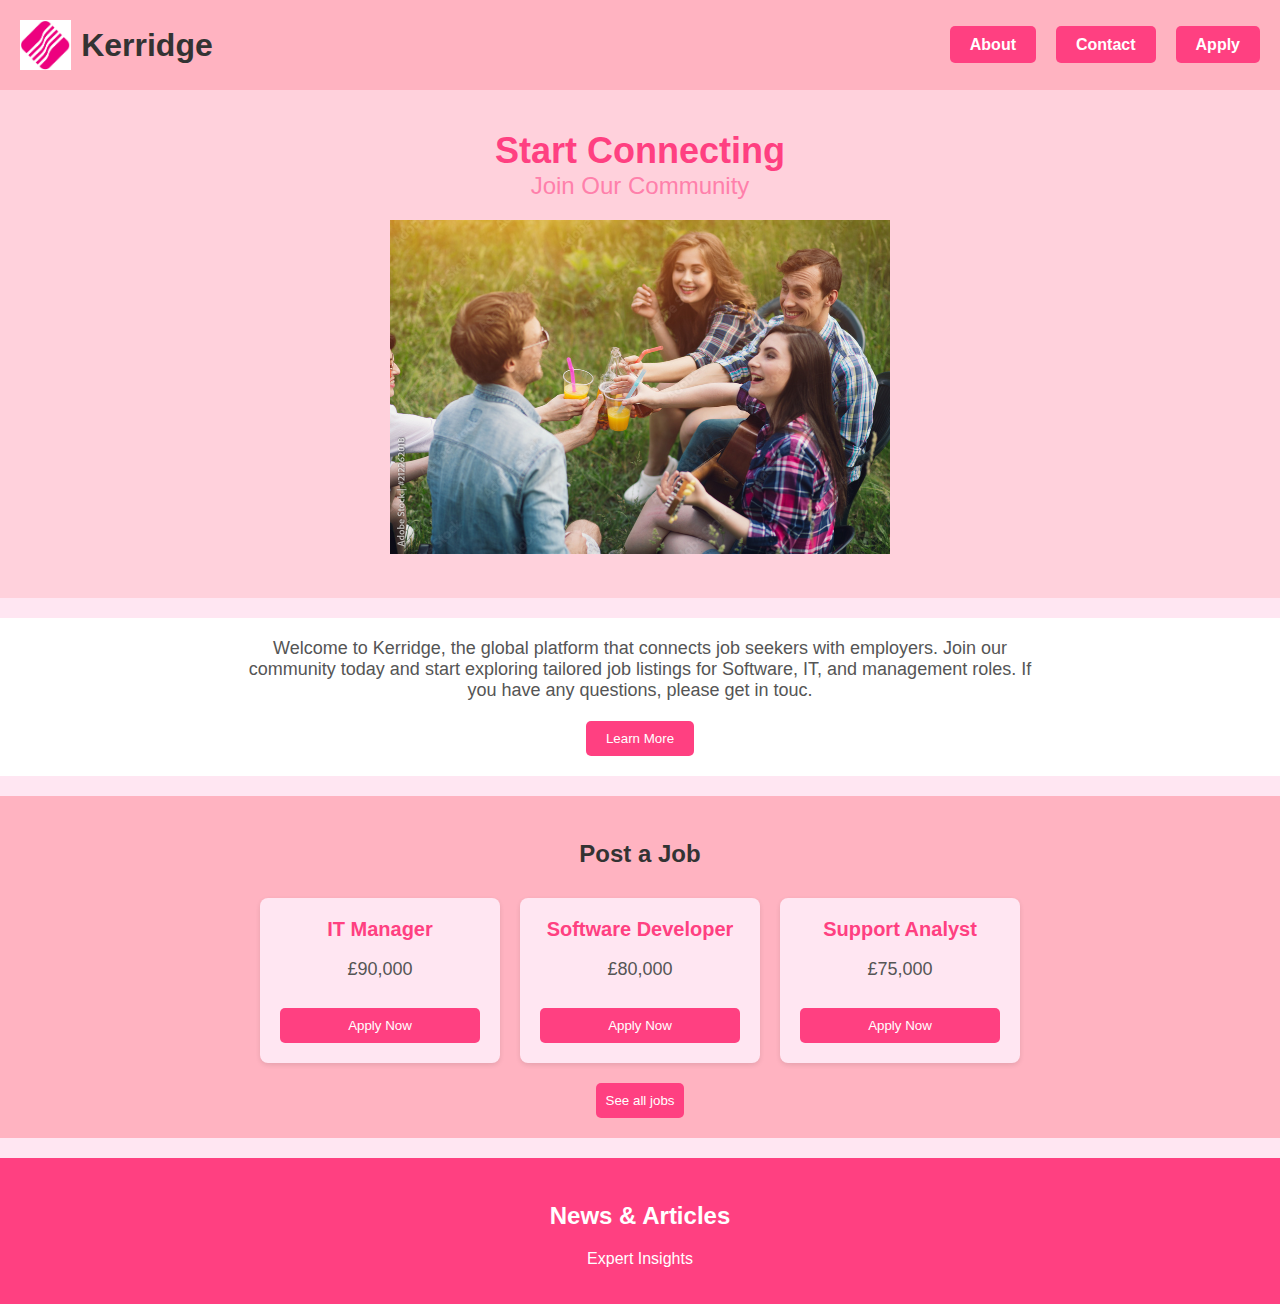
<file: index.html>
<!DOCTYPE html>
<html lang="en">
<head>
    <meta charset="UTF-8">
    <meta name="viewport" content="width=device-width, initial-scale=1.0">
    <title>Kerridge - Start Connecting</title>
    <link rel="stylesheet" href="1.css">
</head>
<body>
    <header>
        <div class="logo">
            <img src="images.png" alt="Kerridge Logo" class="logo-image">
            <h1>Kerridge</h1>
        </div>
        <nav>
            <ul>
                <li><a href="1.3.html">About</a></li>
                <li><a href="#">Contact</a></li>
                <li><a href="#">Apply</a></li>
            </ul>
        </nav>
    </header>
    <main>
        <section class="hero">
            <div class="hero-text">
                <h2>Start Connecting</h2>
                <p>Join Our Community</p>
            </div>
            <div class="hero-image">
                <img src="website image.jpeg" alt="Connecting People">
            </div>
        </section>
        <section class="about">
            <p>
                Welcome to Kerridge, the global platform that connects job seekers with employers. 
                Join our community today and start exploring tailored job listings for Software, 
                IT, and management roles. If you have any questions, please get in touc.
            </p>
            <button>Learn More</button>
        </section>
        <section class="jobs">
            <h3>Post a Job</h3>
            <div class="job-listings">
                <div class="job">
                    <h4>IT Manager</h4>
                    <p>£90,000</p>
                    <button>Apply Now</button>
                </div>
                <div class="job">
                    <h4>Software Developer</h4>
                    <p>£80,000</p>
                    <button>Apply Now</button>
                </div>
                <div class="job">
                    <h4>Support Analyst</h4>
                    <p>£75,000</p>
                    <button>Apply Now</button>
                </div>
            </div>
            <a href="1.2.html" class="see-all-jobs-link"><button>See all jobs</button></a>
        </section>
        <section class="news">
            <h3>News & Articles</h3>
            <p>Expert Insights</p>
        </section>
    </main>
</body>
</html>
</file>
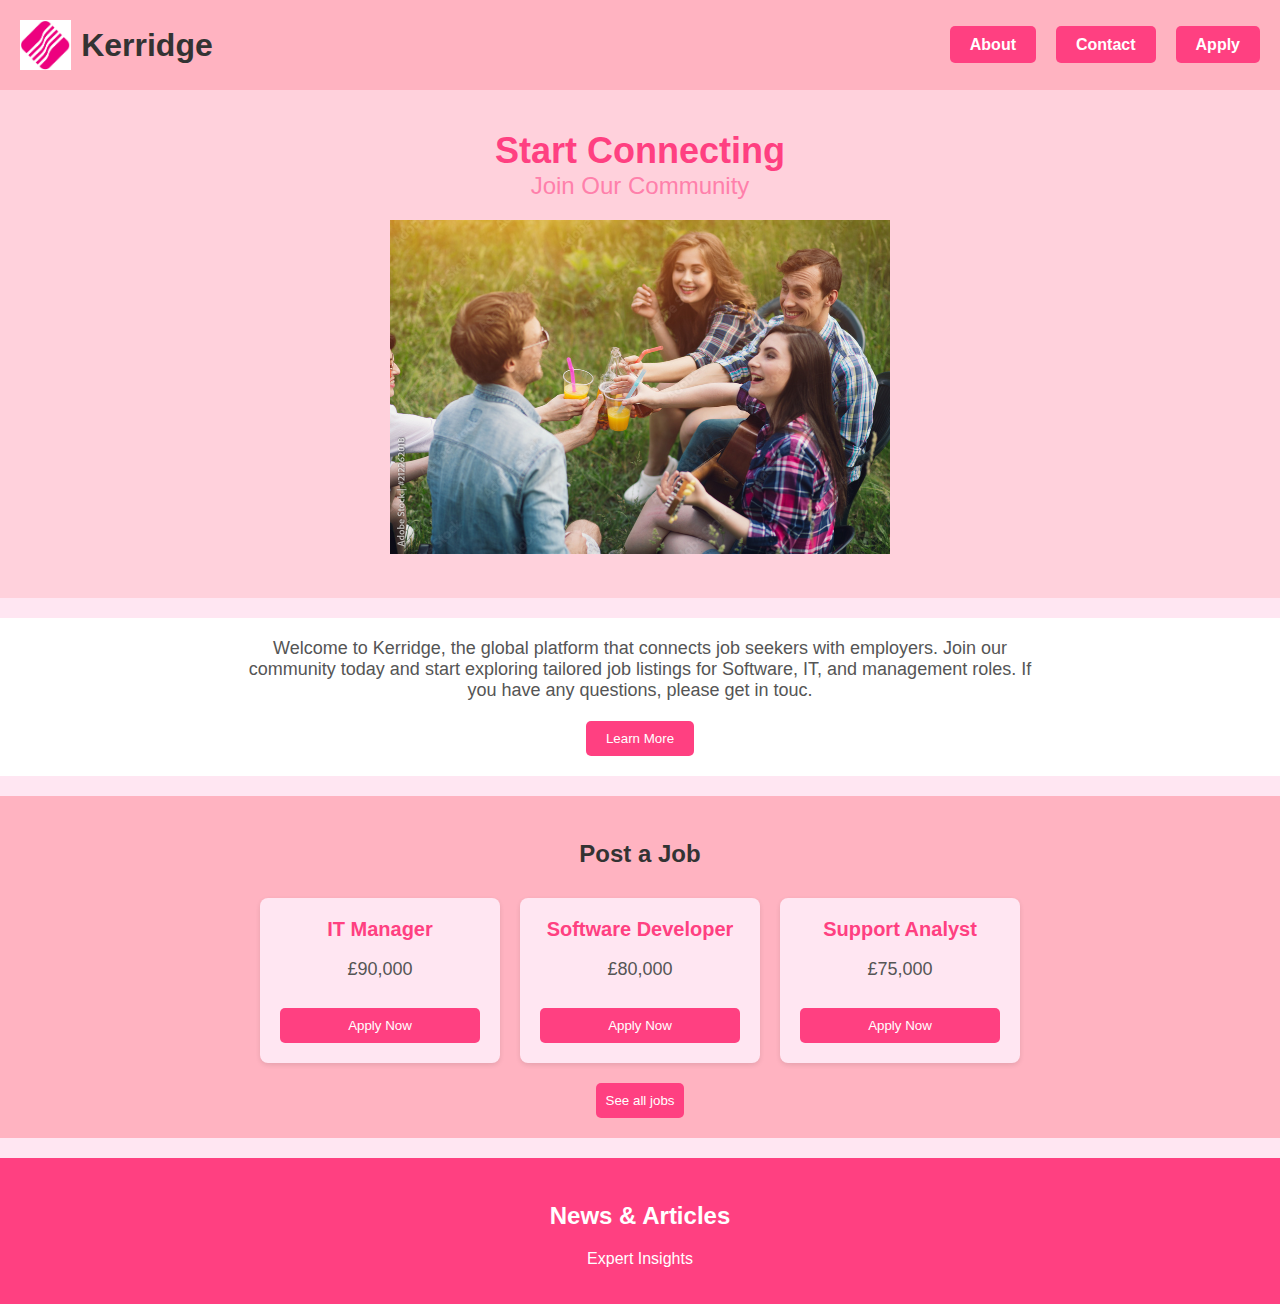
<file: 1.1.html>
<!DOCTYPE html>
<html lang="en">
<head>
    <meta charset="UTF-8">
    <meta name="viewport" content="width=device-width, initial-scale=1.0">
    <title>Kerridge - Start Connecting</title>
    <link rel="stylesheet" href="1.css">
</head>
<body>
    <header>
        <div class="logo">
            <img src="images.png" alt="Kerridge Logo" class="logo-image">
            <h1>Kerridge</h1>
        </div>
        <nav>
            <ul>
                <li><a href="1.3.html">About</a></li>
                <li><a href="#">Contact</a></li>
                <li><a href="#">Apply</a></li>
            </ul>
        </nav>
    </header>
    <main>
        <section class="hero">
            <div class="hero-text">
                <h2>Start Connecting</h2>
                <p>Join Our Community</p>
            </div>
            <div class="hero-image">
                <img src="website image.jpeg" alt="Connecting People">
            </div>
        </section>
        <section class="about">
            <p>
                Welcome to Kerridge, the global platform that connects job seekers with employers. 
                Join our community today and start exploring tailored job listings for Software, 
                IT, and management roles. If you have any questions, please get in touc.
            </p>
            <button>Learn More</button>
        </section>
        <section class="jobs">
            <h3>Post a Job</h3>
            <div class="job-listings">
                <div class="job">
                    <h4>IT Manager</h4>
                    <p>£90,000</p>
                    <button>Apply Now</button>
                </div>
                <div class="job">
                    <h4>Software Developer</h4>
                    <p>£80,000</p>
                    <button>Apply Now</button>
                </div>
                <div class="job">
                    <h4>Support Analyst</h4>
                    <p>£75,000</p>
                    <button>Apply Now</button>
                </div>
            </div>
            <a href="1.2.html" class="see-all-jobs-link"><button>See all jobs</button></a>
        </section>
        <section class="news">
            <h3>News & Articles</h3>
            <p>Expert Insights</p>
        </section>
    </main>
</body>
</html>
</file>
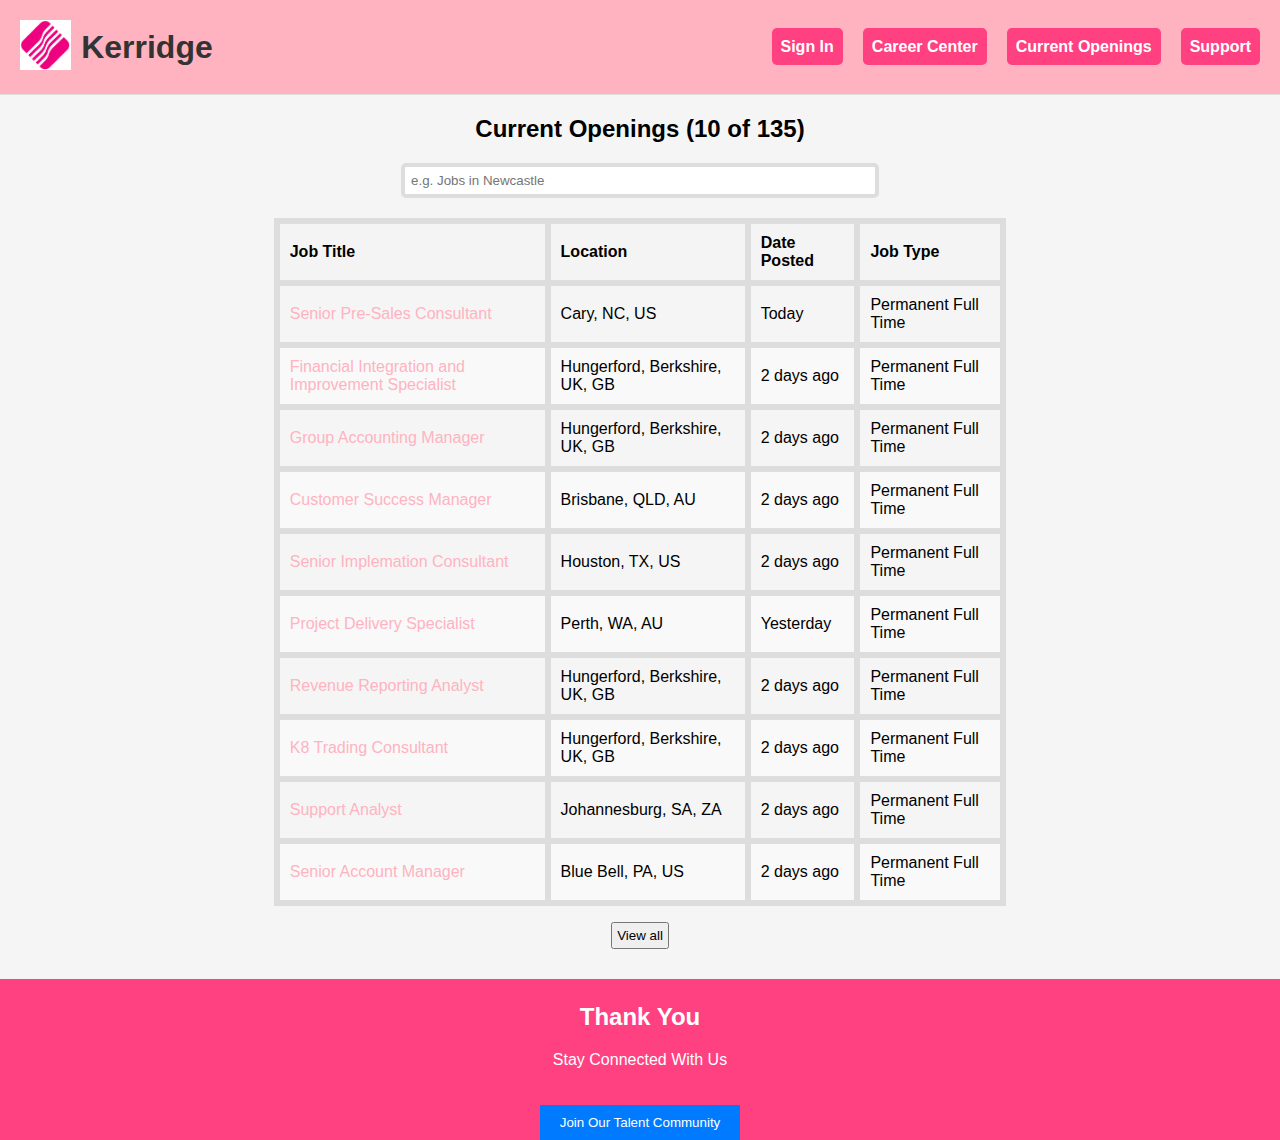
<file: 1.2.html>
<!DOCTYPE html>
<html lang="en">
<head>
    <meta charset="UTF-8">
    <meta name="viewport" content="width=device-width, initial-scale=1.0">
    <title>Current Openings - Kerridge</title>
    <link rel="stylesheet" href="2.css">
</head>
<body>
    <header>
        <div class="logo">
            <a href="1.1.html">
            <img src="images.png" alt="Kerridge Logo" class="logo-image"></a>
            <h1>Kerridge</h1>
        </div>
        <nav>
            <ul>
                <li><a href="#">Sign In</a></li>
                <li><a href="#">Career Center</a></li>
                <li><a href="#">Current Openings</a></li>
                <li><a href="#">Support</a></li>
            </ul>
        </nav>
    </header>
    <main>
        <section class="current-openings">
            <h2>Current Openings (10 of 135)</h2>
            <input type="text" placeholder="e.g. Jobs in Newcastle">
            
            <!-- Table for Job Listings -->
            <table class="job-table">
                <thead>
                    <tr>
                        <th>Job Title</th>
                        <th>Location</th>
                        <th>Date Posted</th>
                        <th>Job Type</th>
                    </tr>
                </thead>
                <tbody>
                    <tr>
                        <td><a href="ml">Senior Pre-Sales Consultant</a></td>
                        <td>Cary, NC, US</td>
                        <td>Today</td>
                        <td>Permanent Full Time</td>
                    </tr>
                    <tr>
                        <td><a href="1.5.html">Financial Integration and Improvement Specialist</a></td>
                        <td>Hungerford, Berkshire, UK, GB</td>
                        <td>2 days ago</td>
                        <td>Permanent Full Time</td>
                    </tr>
                    <tr>
                        <td><a href="ml">Group Accounting Manager</a></td>
                        <td>Hungerford, Berkshire, UK, GB</td>
                        <td>2 days ago</td>
                        <td>Permanent Full Time</td>
                    </tr>
                    <tr>
                        <td><a href="ml">Customer Success Manager</a></td>
                        <td>Brisbane, QLD, AU</td>
                        <td>2 days ago</td>
                        <td>Permanent Full Time</td>
                    </tr>
                    <tr>
                        <td><a href="ml">Senior Implemation Consultant</a></td>
                        <td>Houston, TX, US</td>
                        <td>2 days ago</td>
                        <td>Permanent Full Time</td>
                    </tr>
                    <tr>
                        <td><a href="1.4.html">Project Delivery Specialist</a></td>
                        <td>Perth, WA, AU</td>
                        <td>Yesterday</td>
                        <td>Permanent Full Time</td>
                    </tr>
                    <tr>
                        <td><a href="1.6.html">Revenue Reporting Analyst</a></td>
                        <td>Hungerford, Berkshire, UK, GB</td>
                        <td>2 days ago</td>
                        <td>Permanent Full Time</td>
                    </tr>
                    <tr>
                        <td><a href="ml">K8 Trading Consultant</a></td>
                        <td>Hungerford, Berkshire, UK, GB</td>
                        <td>2 days ago</td>
                        <td>Permanent Full Time</td>
                    </tr>
                    <tr>
                        <td><a href="ml">Support Analyst</a></td>
                        <td>Johannesburg, SA, ZA</td>
                        <td>2 days ago</td>
                        <td>Permanent Full Time</td>
                    </tr>
                    <tr>
                        <td><a href="ml">Senior Account Manager</a></td>
                        <td>Blue Bell, PA, US</td>
                        <td>2 days ago</td>
                        <td>Permanent Full Time</td>
                    </tr>
                </tbody>
            </table>
            <p></p>
            <button class="view-all">View all</button>
        </section>
        <section class="news">
            <h3>Thank You</h3>
            <p>Stay Connected With Us</p>
            <button class="join-community">Join Our Talent Community</button>
        </section>
    </main>
</body>
</html>
</file>
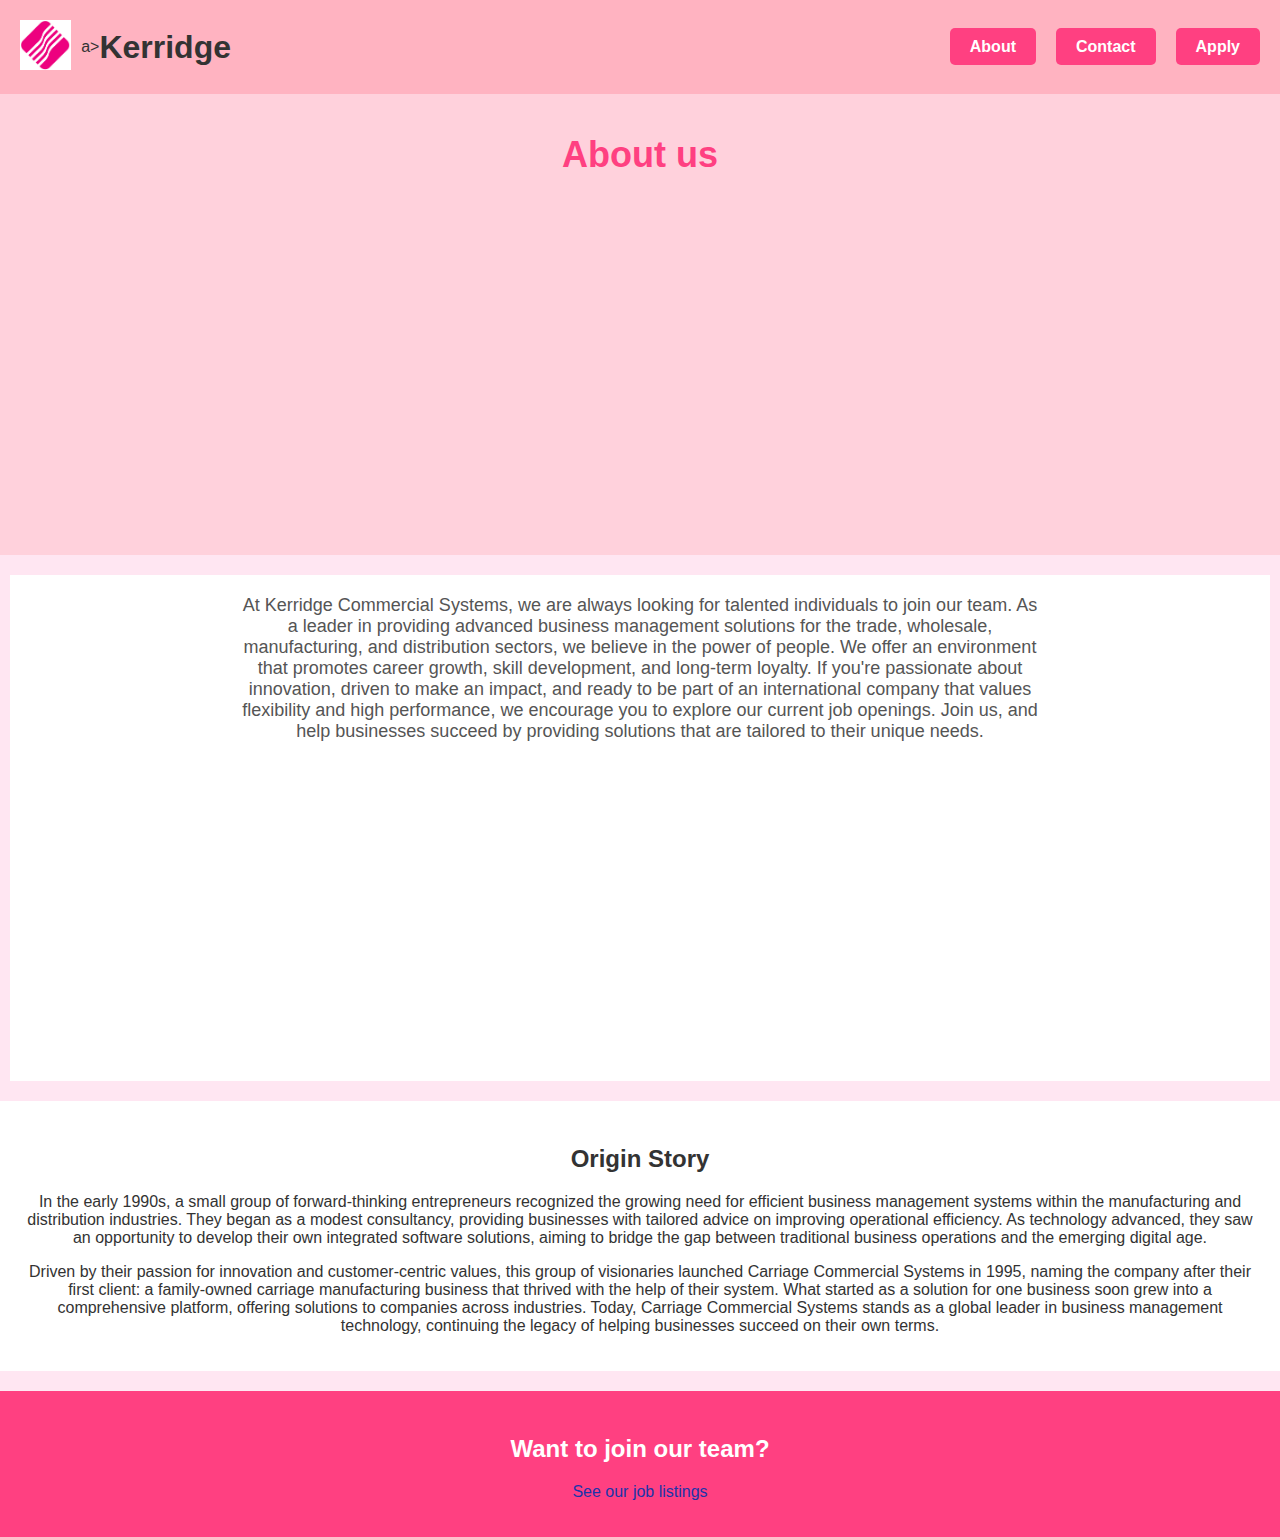
<file: 1.3.html>
<!DOCTYPE html>
<html lang="en">
<head>
    <meta charset="UTF-8">
    <meta name="viewport" content="width=device-width, initial-scale=1.0">
    <title>Kerridge - Start Connecting</title>
    <link rel="stylesheet" href="3.css">
</head>
<body>
    <header>
        <div class="logo">
            <a href="index.html">
            <img src="images.png" alt="Kerridge Logo" class="logo-image"></a>a>
            <h1>Kerridge</h1>
        </div>
        <nav>
            <ul>
                <li><a href="#">About</a></li>
                <li><a href="#">Contact</a></li>
                <li><a href="#">Apply</a></li>
            </ul>
        </nav>
    </header>
    <main>
        <section class="hero">
            <div class="hero-text">
                <h2>About us</h2>
                <p></p>
            </div>
            <div class="hero-image">
                <iframe width="560" height="315" src="https://www.youtube.com/embed/RrIFQKpQo9Y?si=oBqce3QwooRobrh8" 
                title="YouTube video player" frameborder="0" allow="accelerometer; autoplay; clipboard-write; encrypted-media; 
                gyroscope; picture-in-picture; web-share" referrerpolicy="strict-origin-when-cross-origin" 
                allowfullscreen></iframe>
            </div>
        </section>
        <section class="about">
            <p>
                At Kerridge Commercial Systems, we are always looking for talented individuals to join our team. 
                As a leader in providing advanced business management solutions for the trade, wholesale, manufacturing, 
                and distribution sectors, we believe in the power of people. We offer an environment that promotes career growth, 
                skill development, and long-term loyalty. If you're passionate about innovation, driven to make an impact, 
                and ready to be part of an international company that values flexibility and high performance, we encourage you 
                to explore our current job openings. Join us, and help businesses succeed by providing solutions that are tailored 
                to their unique needs. 
            </p>
            <div class="hero-image">
                <iframe width="560" height="315" src="https://www.youtube.com/embed/H005y3VO834?si=DF5ckeZAaOyKd3kG&amp;controls=0" 
                title="YouTube video player" frameborder="0" allow="accelerometer; autoplay; clipboard-write; encrypted-media; gyroscope; 
                picture-in-picture; web-share" referrerpolicy="strict-origin-when-cross-origin" allowfullscreen></iframe>
            </div>
        </section>
        <section class="jobs">
            <h3>Origin Story</h3>
            <p>
                In the early 1990s, a small group of forward-thinking entrepreneurs recognized the growing need 
                for efficient business management systems within the manufacturing and distribution industries. 
                They began as a modest consultancy, providing businesses with tailored advice on improving operational 
                efficiency. As technology advanced, they saw an opportunity to develop their own integrated software 
                solutions, aiming to bridge the gap between traditional business operations and the emerging digital age.</p>                
                
                Driven by their passion for innovation and customer-centric values, this group of visionaries launched Carriage 
                Commercial Systems in 1995, naming the company after their first client: a family-owned carriage manufacturing 
                business that thrived with the help of their system. What started as a solution for one business soon grew into 
                a comprehensive platform, offering solutions to companies across industries. Today, Carriage Commercial Systems 
                stands as a global leader in business management technology, continuing the legacy of helping businesses succeed 
                on their own terms.
            </p>
        </section>
        <section class="news">
            <h3>Want to join our team?</h3>
            <p><a href ="2.html">See our job listings</a></p>
        </section>
    </main>
</body>
</html>
</file>
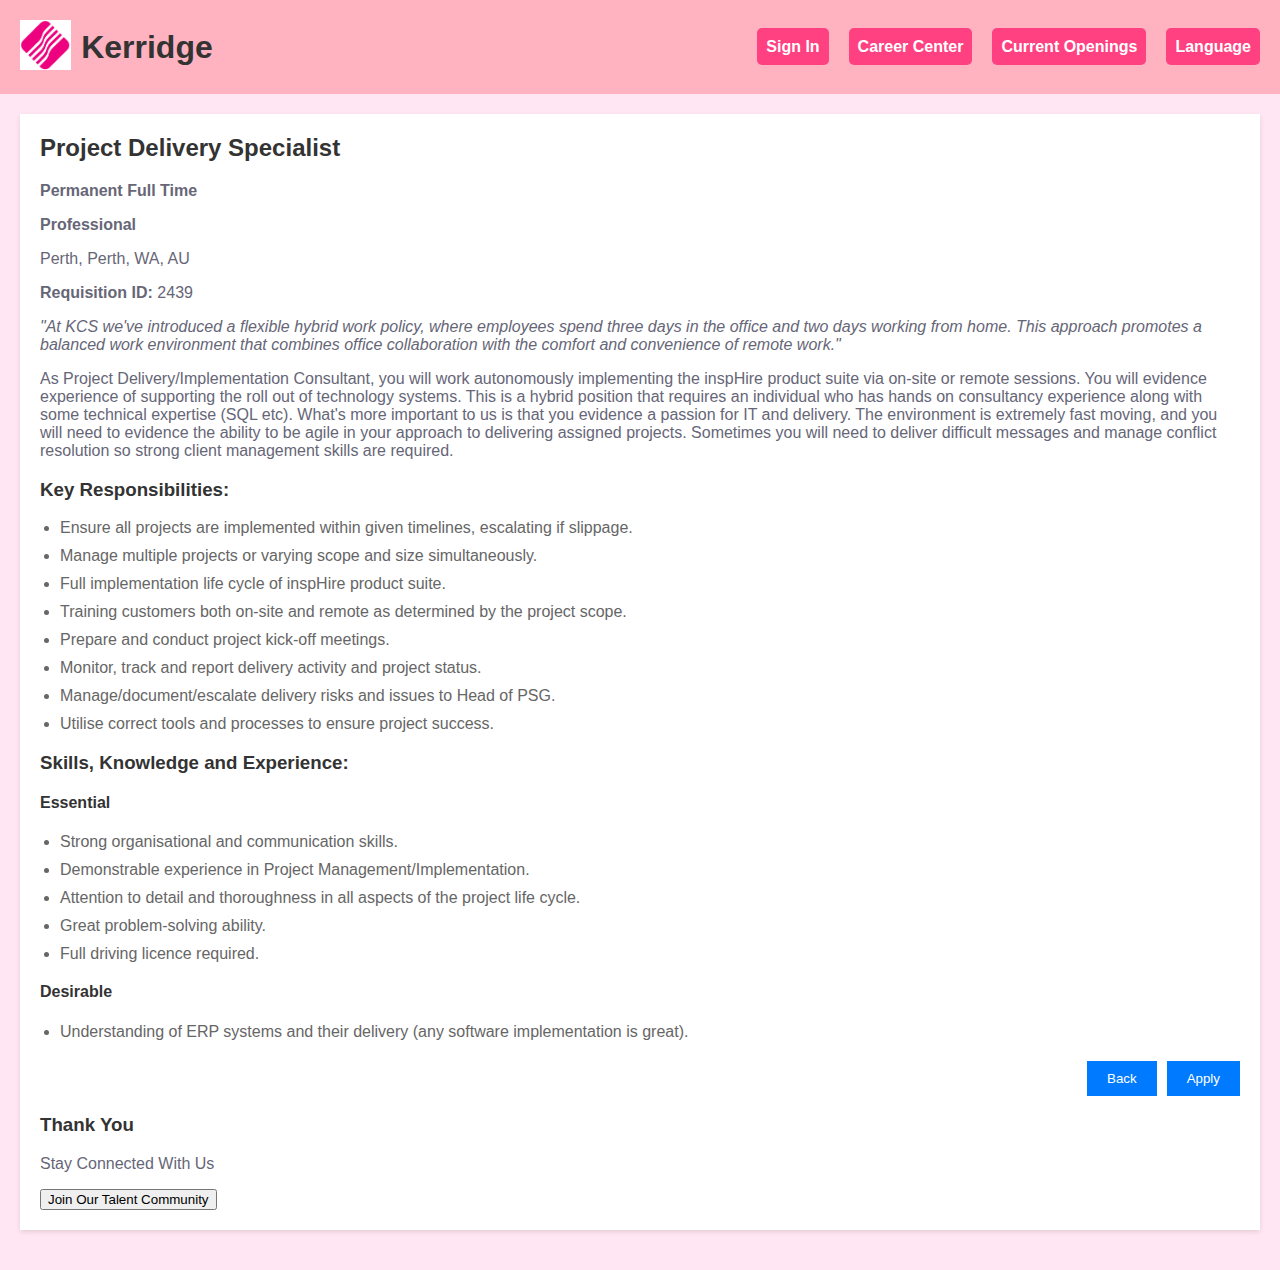
<file: 1.4.html>
<!DOCTYPE html>
<html lang="en">
<head>
    <meta charset="UTF-8">
    <meta name="viewport" content="width=device-width, initial-scale=1.0">
    <title>Project Delivery Specialist - Kerridge</title>
    <link rel="stylesheet" href="4.css">
</head>
<body>
    <header>
        <div class="logo">
            <a href="1.1.html">
            <img src="images.png" alt="Kerridge Logo" class="logo-image"></a>
            <h1>Kerridge</h1>
        </div>
        <nav>
            <ul>
                <li><a href="#">Sign In</a></li>
                <li><a href="#">Career Center</a></li>
                <li><a href="#">Current Openings</a></li>
                <li><a href="#">Language</a></li>
            </ul>
        </nav>
    </header>
    <main>
        <section class="job-details">
            <h2>Project Delivery Specialist</h2>
            <p><strong>Permanent Full Time</strong></p>
            <p><strong>Professional</strong></p>
            <p>Perth, Perth, WA, AU</p>
            <p><strong>Requisition ID:</strong> 2439</p>
            <p><em>"At KCS we've introduced a flexible hybrid work policy, where employees spend three days in the office and two days working from home. This approach promotes a balanced work environment that combines office collaboration with the comfort and convenience of remote work."</em></p>
            <p>As Project Delivery/Implementation Consultant, you will work autonomously implementing the inspHire product suite via on-site or remote sessions. You will evidence experience of supporting the roll out of technology systems. This is a hybrid position that requires an individual who has hands on consultancy experience along with some technical expertise (SQL etc). What's more important to us is that you evidence a passion for IT and delivery. The environment is extremely fast moving, and you will need to evidence the ability to be agile in your approach to delivering assigned projects. Sometimes you will need to deliver difficult messages and manage conflict resolution so strong client management skills are required.</p>
            <h3>Key Responsibilities:</h3>
            <ul>
                <li>Ensure all projects are implemented within given timelines, escalating if slippage.</li>
                <li>Manage multiple projects or varying scope and size simultaneously.</li>
                <li>Full implementation life cycle of inspHire product suite.</li>
                <li>Training customers both on-site and remote as determined by the project scope.</li>
                <li>Prepare and conduct project kick-off meetings.</li>
                <li>Monitor, track and report delivery activity and project status.</li>
                <li>Manage/document/escalate delivery risks and issues to Head of PSG.</li>
                <li>Utilise correct tools and processes to ensure project success.</li>
            </ul>
            <h3>Skills, Knowledge and Experience:</h3>
            <h4>Essential</h4>
            <ul>
                <li>Strong organisational and communication skills.</li>
                <li>Demonstrable experience in Project Management/Implementation.</li>
                <li>Attention to detail and thoroughness in all aspects of the project life cycle.</li>
                <li>Great problem-solving ability.</li>
                <li>Full driving licence required.</li>
            </ul>
            <h4>Desirable</h4>
            <ul>
                <li>Understanding of ERP systems and their delivery (any software implementation is great).</li>
            </ul>
            <div class="buttons">
                <button>Back</button>
                <button>Apply</button>
            </div>
            <section class="news">
                <h3>Thank You</h3>
                <p>Stay Connected With Us</p>
                <button class="join-community">Join Our Talent Community</button>
            </section>
        </section>
    </main>
</body>
</html>
</file>
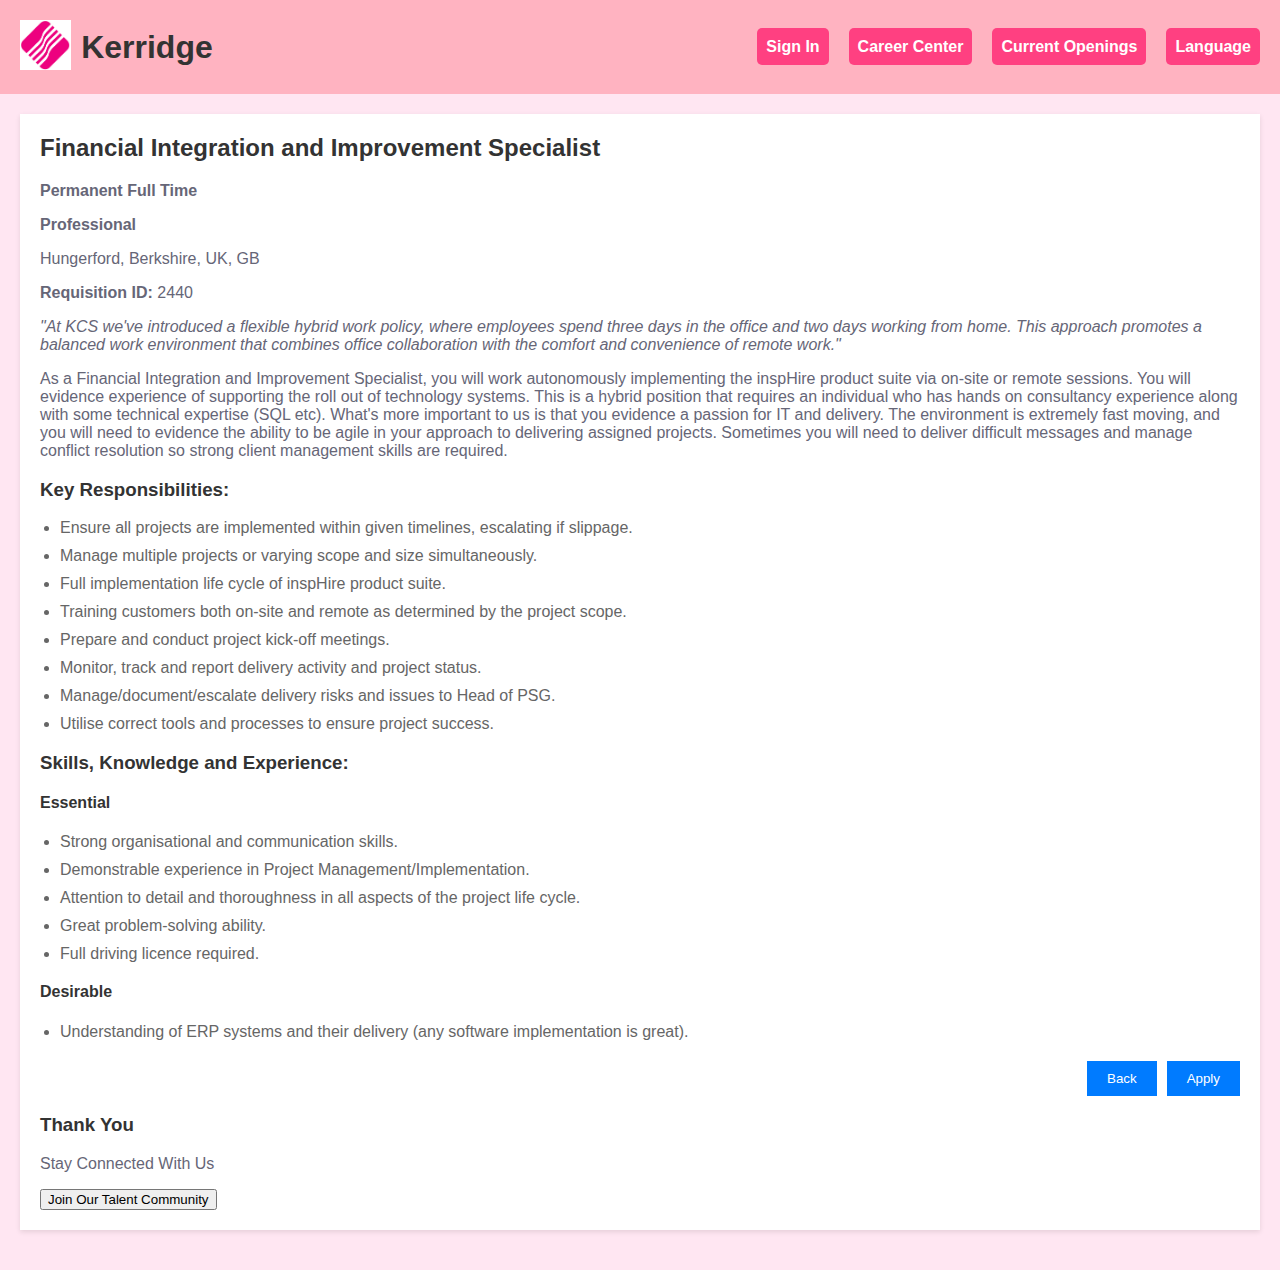
<file: 1.5.html>
<!DOCTYPE html>
<html lang="en">
<head>
    <meta charset="UTF-8">
    <meta name="viewport" content="width=device-width, initial-scale=1.0">
    <title>Financial Integration and Improvement Specialist - Kerridge</title>
    <link rel="stylesheet" href="5.css">
</head>
<body>
    <header>
        <div class="logo">
            <a href="1.1.html">
            <img src="images.png" alt="Kerridge Logo" class="logo-image"></a>
            <h1>Kerridge</h1>
        </div>
        <nav>
            <ul>
                <li><a href="#">Sign In</a></li>
                <li><a href="#">Career Center</a></li>
                <li><a href="#">Current Openings</a></li>
                <li><a href="#">Language</a></li>
            </ul>
        </nav>
    </header>
    <main>
        <section class="job-details">
            <h2>Financial Integration and Improvement Specialist</h2>
            <p><strong>Permanent Full Time</strong></p>
            <p><strong>Professional</strong></p>
            <p>Hungerford, Berkshire, UK, GB</p>
            <p><strong>Requisition ID:</strong> 2440</p>
            <p><em>"At KCS we've introduced a flexible hybrid work policy, where employees spend three days in the office and two days working from home. This approach promotes a balanced work environment that combines office collaboration with the comfort and convenience of remote work."</em></p>
            <p>As a Financial Integration and Improvement Specialist, you will work autonomously implementing the inspHire product suite via on-site or remote sessions. You will evidence experience of supporting the roll out of technology systems. This is a hybrid position that requires an individual who has hands on consultancy experience along with some technical expertise (SQL etc). What's more important to us is that you evidence a passion for IT and delivery. The environment is extremely fast moving, and you will need to evidence the ability to be agile in your approach to delivering assigned projects. Sometimes you will need to deliver difficult messages and manage conflict resolution so strong client management skills are required.</p>
            <h3>Key Responsibilities:</h3>
            <ul>
                <li>Ensure all projects are implemented within given timelines, escalating if slippage.</li>
                <li>Manage multiple projects or varying scope and size simultaneously.</li>
                <li>Full implementation life cycle of inspHire product suite.</li>
                <li>Training customers both on-site and remote as determined by the project scope.</li>
                <li>Prepare and conduct project kick-off meetings.</li>
                <li>Monitor, track and report delivery activity and project status.</li>
                <li>Manage/document/escalate delivery risks and issues to Head of PSG.</li>
                <li>Utilise correct tools and processes to ensure project success.</li>
            </ul>
            <h3>Skills, Knowledge and Experience:</h3>
            <h4>Essential</h4>
            <ul>
                <li>Strong organisational and communication skills.</li>
                <li>Demonstrable experience in Project Management/Implementation.</li>
                <li>Attention to detail and thoroughness in all aspects of the project life cycle.</li>
                <li>Great problem-solving ability.</li>
                <li>Full driving licence required.</li>
            </ul>
            <h4>Desirable</h4>
            <ul>
                <li>Understanding of ERP systems and their delivery (any software implementation is great).</li>
            </ul>
            <div class="buttons">
                <button>Back</button>
                <button>Apply</button>
            </div>
            <section class="news">
                <h3>Thank You</h3>
                <p>Stay Connected With Us</p>
                <button class="join-community">Join Our Talent Community</button>
            </section>
        </section>
    </main>
</body>
</html>
</file>
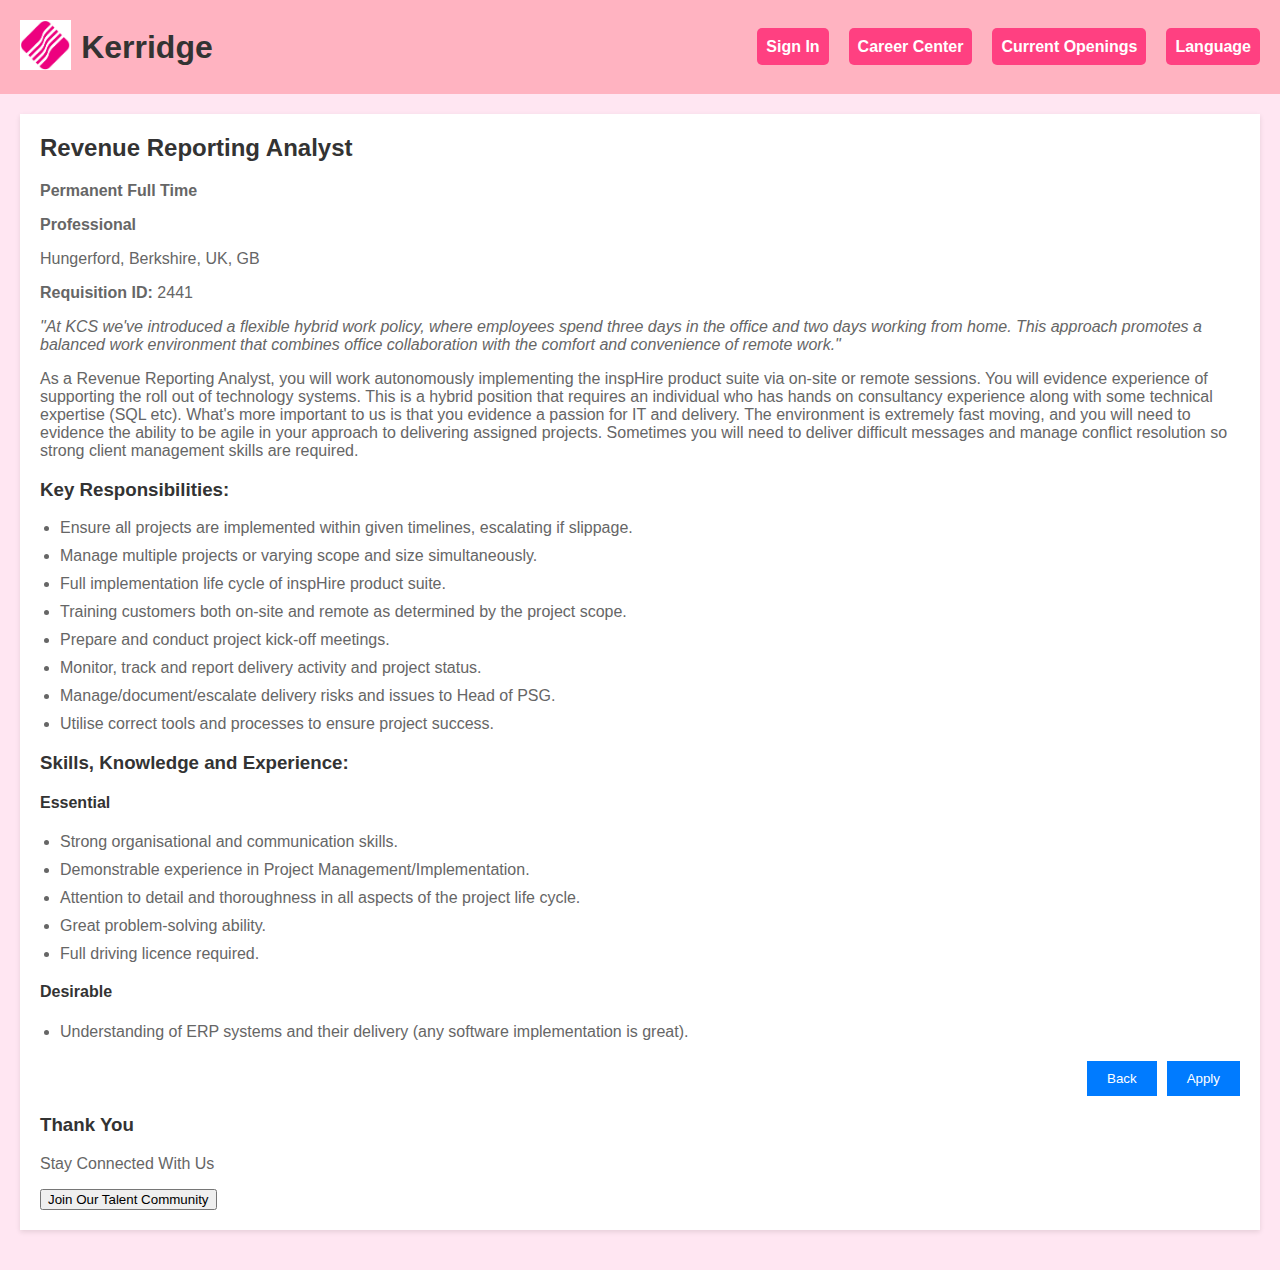
<file: 1.6.html>
<!DOCTYPE html>
<html lang="en">
<head>
    <meta charset="UTF-8">
    <meta name="viewport" content="width=device-width, initial-scale=1.0">
    <title>Revenue Reporting Analyst - Kerridge</title>
    <link rel="stylesheet" href="6.css">
</head>
<body>
    <header>
        <div class="logo">
            <a href="1.1.html">
            <img src="images.png" alt="Kerridge Logo" class="logo-image"></a>
            <h1>Kerridge</h1>
        </div>
        <nav>
            <ul>
                <li><a href="#">Sign In</a></li>
                <li><a href="#">Career Center</a></li>
                <li><a href="#">Current Openings</a></li>
                <li><a href="#">Language</a></li>
            </ul>
        </nav>
    </header>
    <main>
        <section class="job-details">
            <h2>Revenue Reporting Analyst</h2>
            <p><strong>Permanent Full Time</strong></p>
            <p><strong>Professional</strong></p>
            <p>Hungerford, Berkshire, UK, GB</p>
            <p><strong>Requisition ID:</strong> 2441</p>
            <p><em>"At KCS we've introduced a flexible hybrid work policy, where employees spend three days in the office and two days working from home. This approach promotes a balanced work environment that combines office collaboration with the comfort and convenience of remote work."</em></p>
            <p>As a Revenue Reporting Analyst, you will work autonomously implementing the inspHire product suite via on-site or remote sessions. You will evidence experience of supporting the roll out of technology systems. This is a hybrid position that requires an individual who has hands on consultancy experience along with some technical expertise (SQL etc). What's more important to us is that you evidence a passion for IT and delivery. The environment is extremely fast moving, and you will need to evidence the ability to be agile in your approach to delivering assigned projects. Sometimes you will need to deliver difficult messages and manage conflict resolution so strong client management skills are required.</p>
            <h3>Key Responsibilities:</h3>
            <ul>
                <li>Ensure all projects are implemented within given timelines, escalating if slippage.</li>
                <li>Manage multiple projects or varying scope and size simultaneously.</li>
                <li>Full implementation life cycle of inspHire product suite.</li>
                <li>Training customers both on-site and remote as determined by the project scope.</li>
                <li>Prepare and conduct project kick-off meetings.</li>
                <li>Monitor, track and report delivery activity and project status.</li>
                <li>Manage/document/escalate delivery risks and issues to Head of PSG.</li>
                <li>Utilise correct tools and processes to ensure project success.</li>
            </ul>
            <h3>Skills, Knowledge and Experience:</h3>
            <h4>Essential</h4>
            <ul>
                <li>Strong organisational and communication skills.</li>
                <li>Demonstrable experience in Project Management/Implementation.</li>
                <li>Attention to detail and thoroughness in all aspects of the project life cycle.</li>
                <li>Great problem-solving ability.</li>
                <li>Full driving licence required.</li>
            </ul>
            <h4>Desirable</h4>
            <ul>
                <li>Understanding of ERP systems and their delivery (any software implementation is great).</li>
            </ul>
            <div class="buttons">
                <button>Back</button>
                <button>Apply</button>
            </div>
            <section class="news">
                <h3>Thank You</h3>
                <p>Stay Connected With Us</p>
                <button class="join-community">Join Our Talent Community</button>
            </section>
        </section>
    </main>
</body>
</html>
</file>
<file: 1.css>
body {
    font-family: Arial, sans-serif;
    margin: 0;
    padding: 0;
    background-color: #ffe6f2;
    color: #333;
}

header {
    background-color: #ffb3c1;
    display: flex;
    justify-content: space-between;
    align-items: center;
    padding: 20px;
}

header .logo {
    display: flex;
    align-items: center;
}

header .logo img.logo-image {
    height: 50px;
    margin-right: 10px; 
}

@keyframes spin {
    0% {
        transform: rotate(0deg);
    }
    100% {
        transform: rotate(360deg);
    }
}

.logo-image:hover {
    animation: spin 4s infinite; /* Spins when hovered over */
    cursor: pointer;
}

header .logo h1 {
    margin: 0;
}

header nav ul {
    list-style-type: none;
    margin: 0;
    padding: 0;
    display: flex;
}

header nav ul li {
    margin-left: 20px;
}

header nav ul li a {
    text-decoration: none;
    color: #fff;
    font-weight: bold;
    background-color: #ff4081; /* Button-like background color */
    padding: 10px 20px; /* Button padding */
    border-radius: 5px; /* Rounded corners */
    transition: background-color 0.3s ease; /* Smooth transition */
}

header nav ul li a:hover {
    background-color: #ff80ab; /* Lighter color on hover */
}

.hero {
    background-color: #ffd1dc;
    padding: 40px 20px;
    text-align: center;
}

.hero-text {
    margin-bottom: 20px;
}

.hero-text h2 {
    margin: 0;
    font-size: 36px;
    color: #ff4081;
}

.hero-text p {
    margin: 0;
    font-size: 24px;
    color: #ff80ab;
}

.hero-image img {
    width: 100%;
    max-width: 500px;
    height: auto;
}

.about {
    padding: 20px;
    text-align: center;
    background-color: #fff;
    margin: 20px 0;
}

.about p {
    max-width: 800px;
    margin: 0 auto;
    font-size: 18px;
    color: #555;
}

.about button {
    margin-top: 20px;
    padding: 10px 20px;
    background-color: #ff4081;
    color: #fff;
    border: none;
    border-radius: 5px;
    cursor: pointer;
    transition: background-color 0.3s ease;
}

.about button:hover {
    background-color: #ff80ab;
}

.jobs {
    padding: 20px;
    text-align: center;
    background-color: #ffb3c1;
    margin: 20px 0;
}

.jobs h3 {
    margin-bottom: 20px;
    font-size: 24px;
}

.job-listings {
    display: flex;
    justify-content: center;
}

.job {
    background-color: #ffe6f2;
    padding: 20px;
    margin: 10px;
    width: 200px;
    border-radius: 8px;
    box-shadow: 0 2px 5px rgba(0,0,0,0.1);
}

.job h4 {
    margin: 0;
    font-size: 20px;
    color: #ff4081;
}

.job p {
    font-size: 18px;
    color: #555;
}

.job button {
    margin-top: 10px;
    padding: 10px;
    background-color: #ff4081;
    color: #fff;
    border: none;
    cursor: pointer;
    width: 100%;
}

.jobs button {
    margin-top: 10px;
    padding: 10px;
    background-color: #ff4081;
    color: #fff;
    border: none;
    border-radius: 5px;
    cursor: pointer;
    transition: background-color 0.3s ease;
}

.jobs button:hover {
    background-color: #ff80ab;
}

.news {
    padding: 20px;
    text-align: center;
    background-color: #ff4081;
    color: #fff;
}

.news h3 {
    margin-bottom: 20px;
    font-size: 24px;
}
</file>
<file: 2.css>
body {
    font-family: Arial, sans-serif;
    margin: 0;
    padding: 0;
    background-color: #f5f5f5;
    box-sizing: border-box;
}

main{
    margin-left: 0;
    padding: 20px;
    width: 100;
    display: flex;
    flex-direction: column;
}

header {
    display: flex;
    justify-content: space-between;
    align-items: center;
    padding: 20px;
    background-color: #ffb3c1;
    border-bottom: 1px solid #ddd;
}

header .logo {
    display: flex; /* This aligns items in a row */
    align-items: center; /* Vertically centers the logo and the text */
}header .logo {
    display: flex; /* This aligns items in a row */
    align-items: center; /* Vertically centers the logo and the text */
}

header .logo img {
    margin-right: 10px; /* Adds some space between the logo and the word */
}

header .logo h1 {
    margin: 0;
    font-size: px;
    color: #333;
}

header .logo p {
    height: 70px;
    margin: 0;
    font-size: 12px;
    color: #666;
}

.logo-image {
    cursor: pointer;
    height: 50px;
}

@keyframes spin {
    0% {
        transform: rotate(0deg);
    }
    100% {
        transform: rotate(360deg);
    }
}

/* Add keyframes for a bouncing animation */
@keyframes bounce {
    0%, 100% {
        transform: translateY(0);
    }
    50% {
        transform: translateY(-20px);
    }
}

/* Apply the animation to the logo */

/* If you prefer a bounce effect, replace the spin animation */
.logo-image:hover {
    animation: spin 4s infinite; /* Bounces when hovered over */
    cursor: pointer;
}

header nav ul {
    list-style-type: none;
    margin: 0;
    padding: 0;
    display: flex;
}

header nav ul li {
    margin-left: 20px;
}

header nav ul li a {
    text-decoration: none;
    color: #fff;
    font-weight: bold;
    background-color: #ff4081; /* Button-like background color */
    padding: 10px 9px; /* Button padding */
    border-radius: 5px; /* Rounded corners */
    transition: background-color 0.3s ease; /* Smooth transition */
}

aside {
    width: 250px;
    background-color: #333;
    color: #fff;
    position: fixed;
    top: 0;
    bottom: 0;
    padding-top: 80px;
}

aside ul {
    list-style-type: none;
    padding: 0;
}

aside ul li {
    padding: 10px 20px;
}

aside ul li a {
    color: #fff;
    text-decoration: none;
}

main {
    margin-left: 0px;
    padding: 0px;
}

.current-openings {
    text-align: center;
    margin-left: auto;
    margin-right: auto;
}

.current-openings input[type="text"] {
    display: block;
    margin: 20px auto;
    padding: 6px;
    width: 50%;
    border: 4px solid #ddd;
    border-radius: 5px;
}

.job-table {
    width: 80%;
    border-collapse: collapse;
    margin-top: 20px;
    margin-left: auto;
    margin-right: auto;
    padding: 20px;
}

.clearfix::after {
    content: "";
    display: block;
    clear: both;
}

.job-table th, .job-table td {
    border: 1px solid #ddd;
    padding: 10px;
    text-align: left;
}

.job-table th, .job-table td {
    border: 6px solid #ddd;
    padding: 10px;
    text-align: left;
}

.job-table td a {
    color: #ffb3c1; 
    text-decoration: none; /* Removes the underline */
}

.job-table td a:hover {
    text-decoration: underline; /* Adds underline on hover for better UX */
}

.job-table th {
    background-color: #f4f4f4;
    font-weight: bold;
}

.job-table tr:nth-child(even) {
    background-color: #f9f9f9;
}

.job-details {
    background-color: #fff;
    padding: 20px;
    box-shadow: 0 2px 5px rgba(0,0,0,0.1);
    margin-bottom: 20px;
}

.job-details h2 {
    margin-top: 0;
    color: #333;
}

.job-details p {
    color: #666;
}

.job-details h3 {
    color: #333;
}

.job-details ul {
    list-style-type: disc;
    padding-left: 20px;
    color: #667;
}

.job-details ul li {
    margin-bottom: 10px;
}

.job-details h4 {
    color: #333;
    margin-top: 20px;
}

.buttons {
    display: flex;
    justify-content: flex-end;
    margin-top: 20px;
}

.view-all {
    cursor: pointer;
    padding: 4px;
}

.buttons button {
    padding: 10px 20px;
    background-color: #007bff;
    color: #fff;
    border: none;
    cursor: pointer;
    margin-left: 10px;
}

.buttons button:hover {
    background-color: #0056b3;
}

.join-community {
    background-color: #007bff;
    color: #fff;
    padding: 10px 20px;
    border: none;
    cursor: pointer;
    margin-top: 20px;
}

.join-community:hover {
    background-color: #0056b3;
}

.news {
    padding: 0px;
    text-align: center;
    background-color: #ff4081;
    color: #fff;
    width: 100%;
    margin-top: 30px;
    box-sizing: border-box;
}

.news h3 {
    margin-bottom: 20px;
    font-size: 24px;
}
</file>
<file: 3.css>
body {
    font-family: Arial, sans-serif;
    margin: 0;
    padding: 0;
    background-color: #ffe6f2;
    color: #333;
}

header {
    background-color: #ffb3c1;
    display: flex;
    justify-content: space-between;
    align-items: center;
    padding: 20px;
}

header .logo {
    display: flex;
    align-items: center;
}

header .logo img.logo-image {
    height: 50px;
    margin-right: 10px; 
}

@keyframes spin {
    0% {
        transform: rotate(0deg);
    }
    100% {
        transform: rotate(360deg);
    }
}

/* Add keyframes for a bouncing animation */
@keyframes bounce {
    0%, 100% {
        transform: translateY(0);
    }
    50% {
        transform: translateY(-20px);
    }
}

/* Apply the animation to the logo */


/* If you prefer a bounce effect, replace the spin animation */
.logo-image:hover {
    animation: spin 4s infinite; /* Bounces when hovered over */
    cursor: pointer;
}

header .logo h1 {
    margin: 0;
}

header nav ul {
    list-style-type: none;
    margin: 0;
    padding: 0;
    display: flex;
}

header nav ul li {
    margin-left: 20px;
}

header nav ul li a {
    text-decoration: none;
    color: #fff;
    font-weight: bold;
    background-color: #ff4081; /* Button-like background color */
    padding: 10px 20px; /* Button padding */
    border-radius: 5px; /* Rounded corners */
    transition: background-color 0.3s ease; /* Smooth transition */
}

header nav ul li a:hover {
    background-color: #ff80ab; /* Lighter color on hover */
}

.hero {
    background-color: #ffd1dc;
    padding: 40px 20px;
    text-align: center;
}

.hero-text {
    margin-bottom: 20px;
}

.hero-text h2 {
    margin: 0;
    font-size: 36px;
    color: #ff4081;
}

.hero-text p {
    margin: 0;
    font-size: 24px;
    color: #ff80ab;
}

.hero-image img {
    width: 100%;
    max-width: 500px;
    height: auto;
}

.about {
    padding: 20px;
    text-align: center;
    background-color: #fff;
    margin: 20px 10px;
}

.about p {
    max-width: 800px;
    margin: 0 auto;
    font-size: 18px;
    color: #555;
}

.about button {
    margin-top: 20px;
    padding: 10px 20px;
    background-color: #ff4081;
    color: #fff;
    border: none;
    border-radius: 5px;
    cursor: pointer;
    transition: background-color 0.3s ease;
}

.about button:hover {
    background-color: #ff80ab;
}

.jobs {
    padding: 20px;
    text-align: center;
    background-color: #fff;
    margin: 20px 0;
}

.jobs h3 {
    margin-bottom: 20px;
    font-size: 24px;
}

.job-listings {
    display: flex;
    justify-content: center;
}

.job {
    background-color: #ffe6f2;
    padding: 20px;
    margin: 10px;
    width: 200px;
    border-radius: 8px;
    box-shadow: 0 2px 5px rgba(0,0,0,0.1);
}

.job h4 {
    margin: 0;
    font-size: 20px;
    color: #ff4081;
}

.job p {
    font-size: 18px;
    color: #555;
}

.job button {
    margin-top: 10px;
    padding: 10px;
    background-color: #ff4081;
    color: #fff;
    border: none;
    cursor: pointer;
    width: 100%;
}

.jobs button {
    margin-top: 10px;
    padding: 10px;
    background-color: #ff4081;
    color: #fff;
    border: none;
    border-radius: 5px;
    cursor: pointer;
    transition: background-color 0.3s ease;
}

.jobs button:hover {
    background-color: #ff80ab;
}

.news {
    padding: 20px;
    text-align: center;
    background-color: #ff4081;
    color: #fff;
}

.news a {
    color: #1a34a9; 
    text-decoration: none; /* Removes the underline */
}

.news a:hover {
    text-decoration: underline; /* Adds underline on hover for better UX */
}

.news h3 {
    margin-bottom: 20px;
    font-size: 24px;
}
</file>
<file: 4.css>
body {
    font-family: Arial, sans-serif;
    margin: 0;
    padding: 0;
    background-color: #ffe6f2;
    color: #333;
}

header {
    background-color: #ffb3c1;
    display: flex;
    justify-content: space-between;
    align-items: center;
    padding: 20px;
}

header .logo {
    display: flex;
    align-items: center;
}

header .logo img.logo-image {
    height: 50px;
    margin-right: 10px; 
}

@keyframes spin {
    0% {
        transform: rotate(0deg);
    }
    100% {
        transform: rotate(360deg);
    }
}

/* Add keyframes for a bouncing animation */
@keyframes bounce {
    0%, 100% {
        transform: translateY(0);
    }
    50% {
        transform: translateY(-20px);
    }
}

/* Apply the animation to the logo */


/* If you prefer a bounce effect, replace the spin animation */
.logo-image:hover {
    animation: spin 4s infinite; /* Bounces when hovered over */
    cursor: pointer;
}

header .logo h1 {
    margin: 0;
}

header .logo p {
    margin: 0;
    font-size: 12px;
    color: #666;
}

header nav ul {
    list-style-type: none;
    margin: 0;
    padding: 0;
    display: flex;
}

header nav ul li {
    margin-left: 20px;
}

header nav ul li a {
    text-decoration: none;
    color: #fff;
    font-weight: bold;
    background-color: #ff4081; /* Button-like background color */
    padding: 10px 9px; /* Button padding */
    border-radius: 5px; /* Rounded corners */
    transition: background-color 0.3s ease; /* Smooth transition */
}

aside {
    width: 250px;
    background-color: #333;
    color: #fff;
    position: fixed;
    top: 0;
    bottom: 0;
    padding-top: 80px;
}

aside ul {
    list-style-type: none;
    padding: 0;
}

aside ul li {
    padding: 10px 20px;
}

aside ul li a {
    color: #fff;
    text-decoration: none;
}

main {
    margin-left: 0px;
    padding: 20px;
}

.job-details {
    background-color: #fff;
    padding: 20px;
    box-shadow: 0 2px 5px rgba(0,0,0,0.1);
    margin-bottom: 20px;
}

.job-details h2 {
    margin-top: 0;
    color: #333;
}

.job-details p {
    color: #667;
}

.job-details h3 {
    color: #333;
}

.job-details ul {
    list-style-type: disc;
    padding-left: 20px;
    color: #666;
}

.job-details ul li {
    margin-bottom: 10px;
}

.job-details h4 {
    color: #333;
    margin-top: 20px;
}

.buttons {
    display: flex;
    justify-content: flex-end;
    margin-top: 20px;
}

.buttons button {
    padding: 10px 20px;
    background-color: #007bff;
    color: #fff;
    border: none;
    cursor: pointer;
    margin-left: 10px;
}

.buttons button:hover {
    background-color: #0056b3;
}
</file>
<file: 5.css>
body {
    font-family: Arial, sans-serif;
    margin: 0;
    padding: 0;
    background-color: #ffe6f2;
    color: #333;
}

header {
    background-color: #ffb3c1;
    display: flex;
    justify-content: space-between;
    align-items: center;
    padding: 20px;
}

header .logo {
    display: flex;
    align-items: center;
}

header .logo img.logo-image {
    height: 50px;
    margin-right: 10px; 
}

@keyframes spin {
    0% {
        transform: rotate(0deg);
    }
    100% {
        transform: rotate(360deg);
    }
}

/* Add keyframes for a bouncing animation */
@keyframes bounce {
    0%, 100% {
        transform: translateY(0);
    }
    50% {
        transform: translateY(-20px);
    }
}

/* Apply the animation to the logo */


/* If you prefer a bounce effect, replace the spin animation */
.logo-image:hover {
    animation: spin 4s infinite; /* Bounces when hovered over */
    cursor: pointer;
}

header .logo h1 {
    margin: 0;
}

header .logo p {
    margin: 0;
    font-size: 12px;
    color: #666;
}

header nav ul {
    list-style-type: none;
    margin: 0;
    padding: 0;
    display: flex;
}

header nav ul li {
    margin-left: 20px;
}

header nav ul li a {
    text-decoration: none;
    color: #fff;
    font-weight: bold;
    background-color: #ff4081; /* Button-like background color */
    padding: 10px 9px; /* Button padding */
    border-radius: 5px; /* Rounded corners */
    transition: background-color 0.3s ease; /* Smooth transition */
}

aside {
    width: 250px;
    background-color: #333;
    color: #fff;
    position: fixed;
    top: 0;
    bottom: 0;
    padding-top: 80px;
}

aside ul {
    list-style-type: none;
    padding: 0;
}

aside ul li {
    padding: 10px 20px;
}

aside ul li a {
    color: #fff;
    text-decoration: none;
}

main {
    margin-left: 0px;
    padding: 20px;
}

.job-details {
    background-color: #fff;
    padding: 20px;
    box-shadow: 0 2px 5px rgba(0,0,0,0.1);
    margin-bottom: 20px;
}

.job-details h2 {
    margin-top: 0;
    color: #333;
}

.job-details p {
    color: #667;
}

.job-details h3 {
    color: #333;
}

.job-details ul {
    list-style-type: disc;
    padding-left: 20px;
    color: #666;
}

.job-details ul li {
    margin-bottom: 10px;
}

.job-details h4 {
    color: #333;
    margin-top: 20px;
}

.buttons {
    display: flex;
    justify-content: flex-end;
    margin-top: 20px;
}

.buttons button {
    padding: 10px 20px;
    background-color: #007bff;
    color: #fff;
    border: none;
    cursor: pointer;
    margin-left: 10px;
}

.buttons button:hover {
    background-color: #0056b3;
}
</file>
<file: 6.css>
body {
    font-family: Arial, sans-serif;
    margin: 0;
    padding: 0;
    background-color: #ffe6f2;
    color: #333;
}

header {
    background-color: #ffb3c1;
    display: flex;
    justify-content: space-between;
    align-items: center;
    padding: 20px;
}

header .logo {
    display: flex;
    align-items: center;
}

header .logo img.logo-image {
    height: 50px;
    margin-right: 10px; 
}

@keyframes spin {
    0% {
        transform: rotate(0deg);
    }
    100% {
        transform: rotate(360deg);
    }
}

/* Add keyframes for a bouncing animation */
@keyframes bounce {
    0%, 100% {
        transform: translateY(0);
    }
    50% {
        transform: translateY(-20px);
    }
}

/* Apply the animation to the logo */


/* If you prefer a bounce effect, replace the spin animation */
.logo-image:hover {
    animation: spin 4s infinite; /* Bounces when hovered over */
    cursor: pointer;
}

header .logo h1 {
    margin: 0;
}

header .logo p {
    margin: 0;
    font-size: 12px;
    color: #666;
}

header nav ul {
    list-style-type: none;
    margin: 0;
    padding: 0;
    display: flex;
}

header nav ul li {
    margin-left: 20px;
}

header nav ul li a {
    text-decoration: none;
    color: #fff;
    font-weight: bold;
    background-color: #ff4081; /* Button-like background color */
    padding: 10px 9px; /* Button padding */
    border-radius: 5px; /* Rounded corners */
    transition: background-color 0.3s ease; /* Smooth transition */
}

aside {
    width: 250px;
    background-color: #333;
    color: #fff;
    position: fixed;
    top: 0;
    bottom: 0;
    padding-top: 80px;
}

aside ul {
    list-style-type: none;
    padding: 0;
}

aside ul li {
    padding: 10px 20px;
}

aside ul li a {
    color: #fff;
    text-decoration: none;
}

main {
    margin-left: 0px;
    padding: 20px;
}

.job-details {
    background-color: #fff;
    padding: 20px;
    box-shadow: 0 2px 5px rgba(0,0,0,0.1);
    margin-bottom: 20px;
}

.job-details h2 {
    margin-top: 0;
    color: #333;
}

.job-details p {
    color: #666;
}

.job-details h3 {
    color: #333;
}

.job-details ul {
    list-style-type: disc;
    padding-left: 20px;
    color: #666;
}

.job-details ul li {
    margin-bottom: 10px;
}

.job-details h4 {
    color: #333;
    margin-top: 20px;
}

.buttons {
    display: flex;
    justify-content: flex-end;
    margin-top: 20px;
}

.buttons button {
    padding: 10px 20px;
    background-color: #007bff;
    color: #fff;
    border: none;
    cursor: pointer;
    margin-left: 10px;
}

.buttons button:hover {
    background-color: #0056b3;
}
</file>
